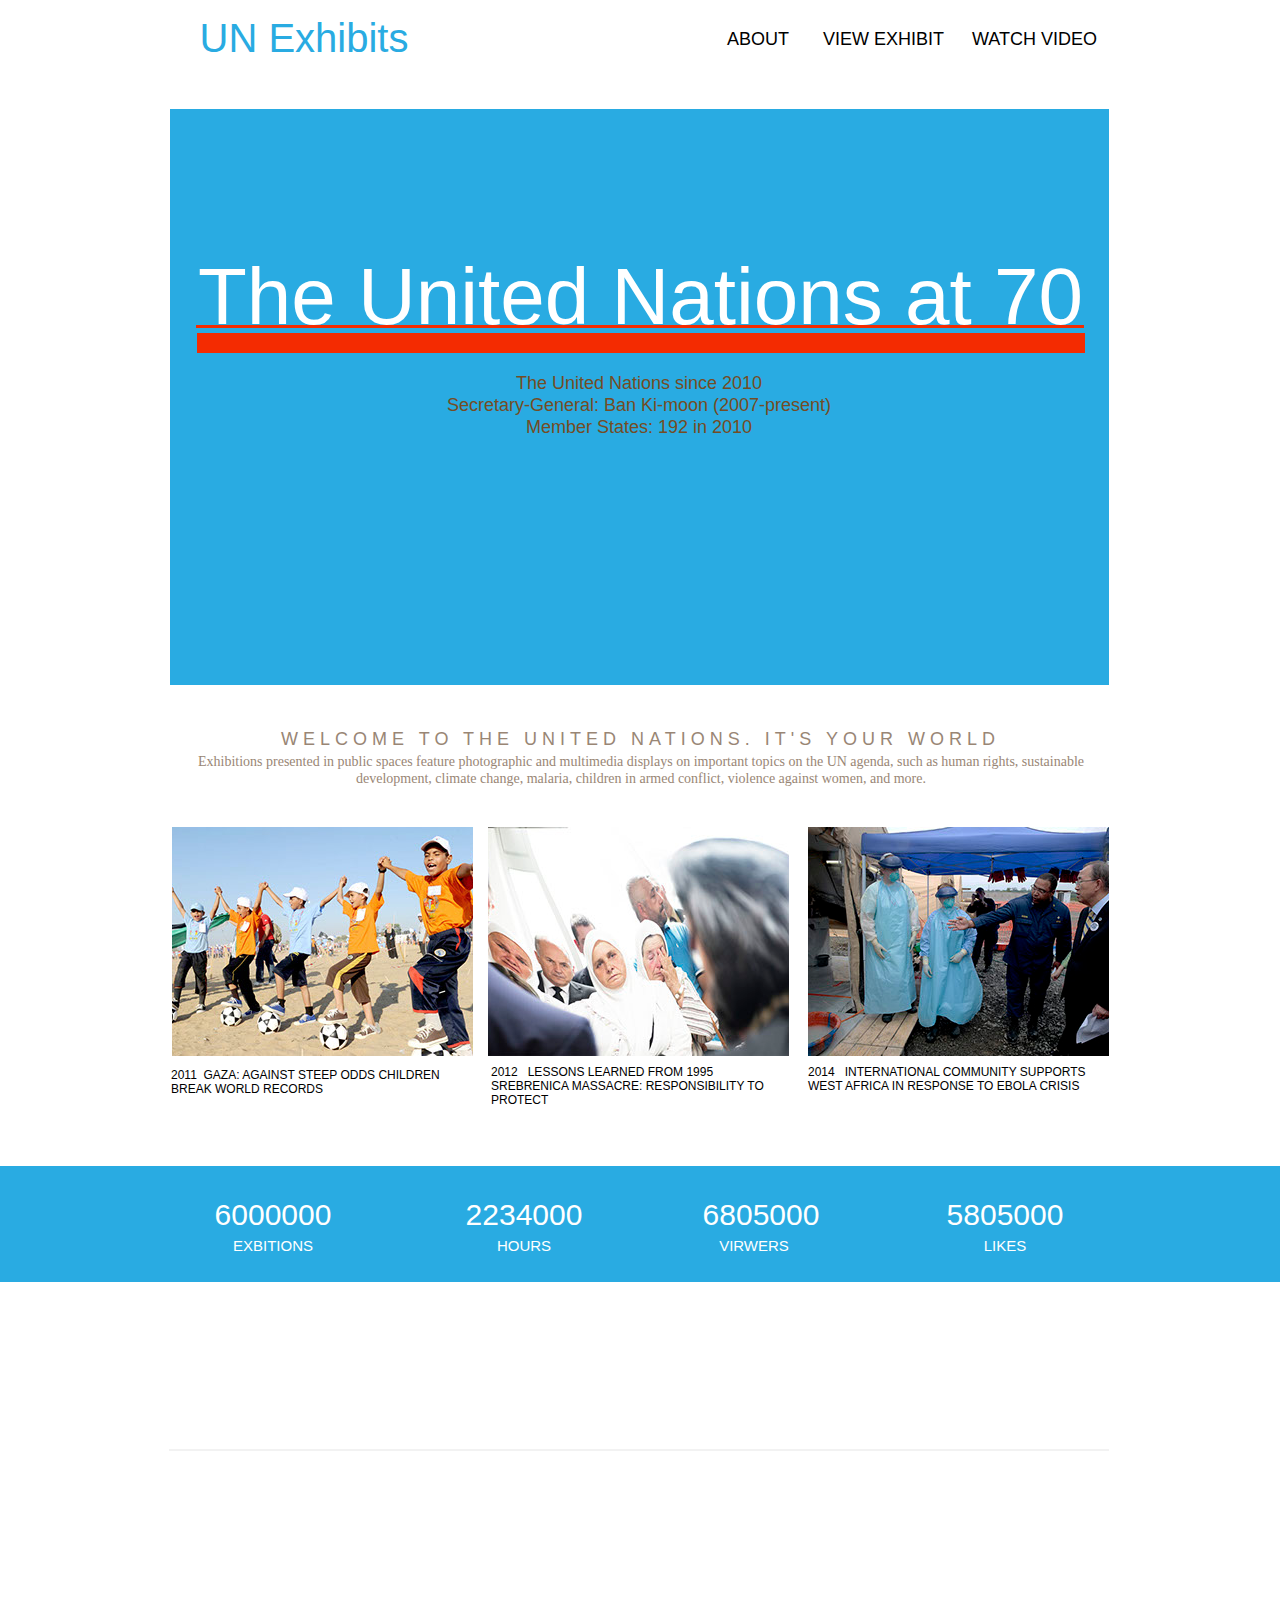
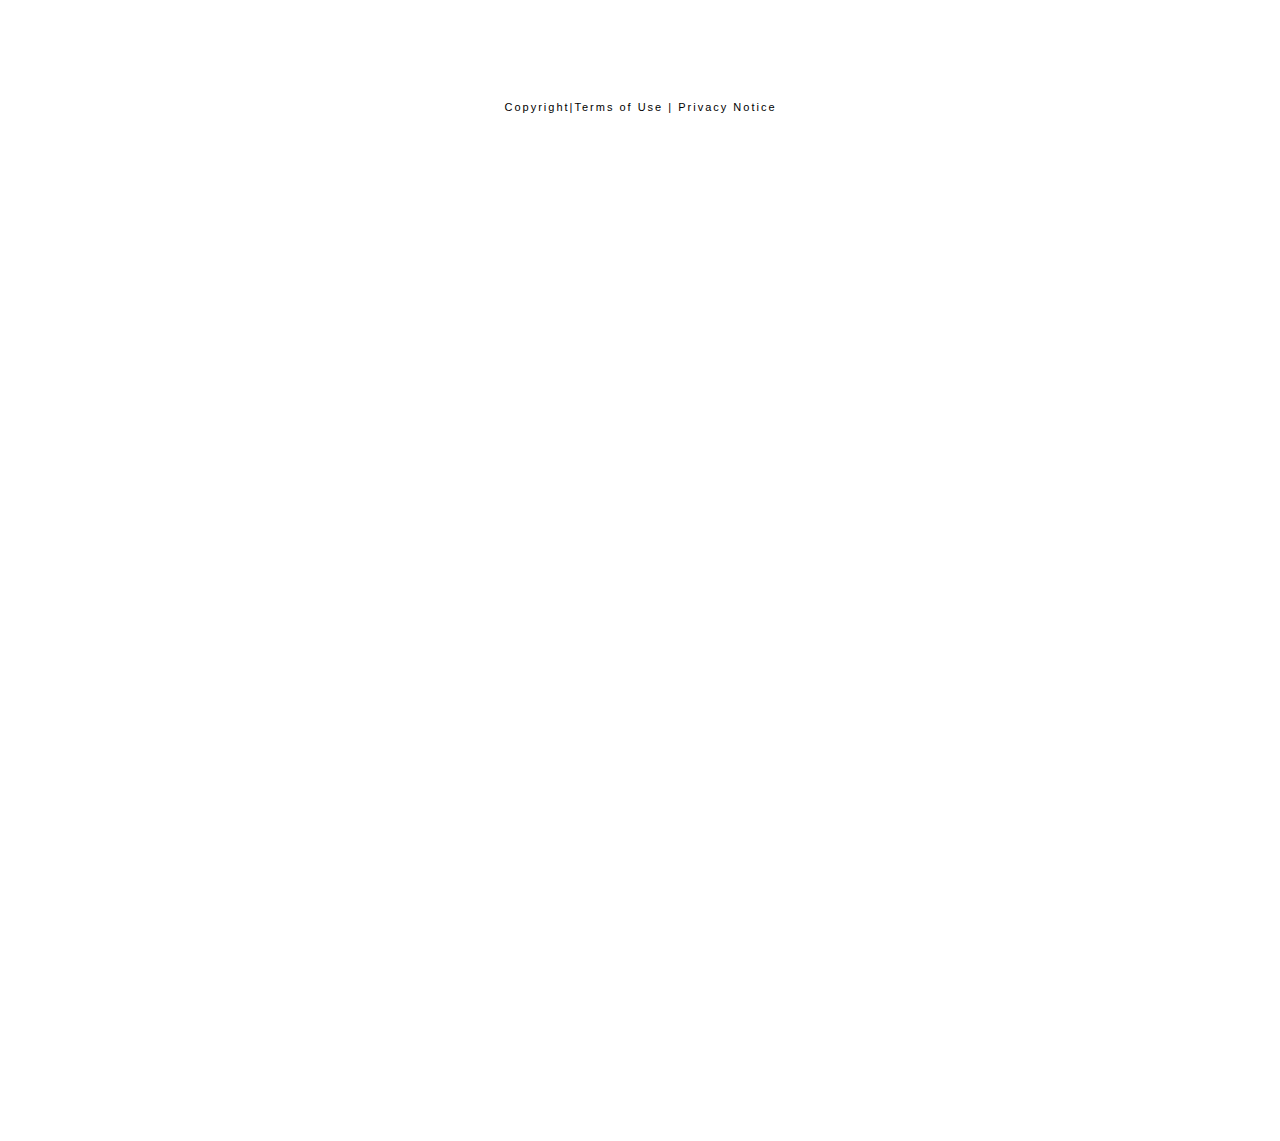
<file: index.html>
<!DOCTYPE html>
<html class="nojs html css_verticalspacer" lang="en-US">
 <head>

  <meta http-equiv="Content-type" content="text/html;charset=UTF-8"/>
  <meta name="generator" content="2015.2.1.352"/>
  
  <script type="text/javascript">
   // Update the 'nojs'/'js' class on the html node
document.documentElement.className = document.documentElement.className.replace(/\bnojs\b/g, 'js');

// Check that all required assets are uploaded and up-to-date
if(typeof Muse == "undefined") window.Muse = {}; window.Muse.assets = {"required":["jquery-1.8.3.min.js", "museutils.js", "museconfig.js", "jquery.musemenu.js", "jquery.musepolyfill.bgsize.js", "jquery.watch.js", "require.js", "index.css"], "outOfDate":[]};
</script>
  
  <title>MuseFree.com</title>
  <!-- CSS -->
  <link rel="stylesheet" type="text/css" href="css/site_global.css?crc=3991407399"/>
  <link rel="stylesheet" type="text/css" href="css/master_a-master.css?crc=76284791"/>
  <link rel="stylesheet" type="text/css" href="css/index.css?crc=3796319898" id="pagesheet"/>
  <!-- Other scripts -->
  <script type="text/javascript">
   var __adobewebfontsappname__ = "muse";
</script>
  <!-- JS includes -->
  <script type="text/javascript">
   document.write('\x3Cscript src="' + (document.location.protocol == 'https:' ? 'https:' : 'http:') + '//webfonts.creativecloud.com/coda:n4:all.js" type="text/javascript">\x3C/script>');
</script>
  <!--[if lt IE 9]>
  <script src="scripts/html5shiv.js?crc=4241844378" type="text/javascript"></script>
  <![endif]-->
   </head>
 <body>

  <div class="clearfix" id="page"><!-- column -->
   <div class="position_content" id="page_position_content">
    <div class="clearfix colelem" id="pmenuu3499"><!-- group -->
     <nav class="MenuBar clearfix grpelem" id="menuu3499"><!-- horizontal box -->
      <div class="MenuItemContainer clearfix grpelem" id="u3507"><!-- vertical box -->
       <a class="nonblock nontext MenuItem MenuItemWithSubMenu clearfix colelem" id="u3508" href="http://google.com" title="www.google.com"><!-- horizontal box --><div class="MenuItemLabel NoWrap clearfix grpelem" id="u3509-4"><!-- content --><p>UN Exhibits</p></div></a>
      </div>
     </nav>
     <nav class="MenuBar clearfix grpelem" id="menuu3213"><!-- horizontal box -->
      <div class="MenuItemContainer clearfix grpelem" id="u3221"><!-- vertical box -->
       <div class="MenuItem MenuItemWithSubMenu clearfix colelem" id="u3222"><!-- horizontal box -->
        <div class="MenuItemLabel NoWrap clearfix grpelem" id="u3225-4"><!-- content -->
         <p>ABOUT</p>
        </div>
       </div>
      </div>
      <div class="MenuItemContainer clearfix grpelem" id="u3228"><!-- vertical box -->
       <a class="nonblock nontext MenuItem MenuItemWithSubMenu clearfix colelem" id="u3229" href="sub-1.html"><!-- horizontal box --><div class="MenuItemLabel NoWrap clearfix grpelem" id="u3232-4"><!-- content --><p>VIEW EXHIBIT</p></div></a>
      </div>
      <div class="MenuItemContainer clearfix grpelem" id="u3214"><!-- vertical box -->
       <a class="nonblock nontext MenuItem MenuItemWithSubMenu clearfix colelem" id="u3217" href="sub-2.html"><!-- horizontal box --><div class="MenuItemLabel NoWrap clearfix grpelem" id="u3218-4"><!-- content --><p>WATCH VIDEO</p></div></a>
      </div>
     </nav>
    </div>
    <div class="clearfix colelem" id="pu3676-4"><!-- group -->
     <div class="clearfix grpelem" id="u3676-4"><!-- content -->
      <p>Exhibitions presented in public spaces feature photographic and multimedia displays on important topics on the UN agenda, such as human rights, sustainable development, climate change, malaria, children in armed conflict, violence against women, and more.</p>
     </div>
     <div class="clearfix grpelem" id="u7142"><!-- column -->
      <div class="position_content" id="u7142_position_content">
       <div class="clearfix colelem" id="pu5279"><!-- group -->
        <div class="grpelem" id="u5279"><!-- simple frame --></div>
        <div class="grpelem" id="u5282"><!-- simple frame --></div>
        <div class="clearfix grpelem" id="u3670-4"><!-- content -->
         <p>The United Nations at 70</p>
        </div>
       </div>
       <div class="clearfix colelem" id="u5273-10"><!-- content -->
        <p id="u5273-2">The United Nations since 2010</p>
        <p id="u5273-4">Secretary-General: Ban Ki-moon (2007-present)</p>
        <p id="u5273-6">Member States: 192 in 2010</p>
        <p id="u5273-7">&nbsp;</p>
        <p id="u5273-8">&nbsp;</p>
       </div>
      </div>
     </div>
    </div>
    <div class="clearfix colelem" id="pu750-4"><!-- group -->
     <a class="nonblock nontext clearfix grpelem" id="u750-4" href="http://musefree.com"><!-- content --><p>WELCOME TO THE UNITED NATIONS. IT'S YOUR WORLD</p></a>
     <div class="clearfix grpelem" id="u3679-4"><!-- content -->
      <p>Exhibitions presented in public spaces feature photographic and multimedia displays on important topics on the UN agenda, such as human rights, sustainable development, climate change, malaria, children in armed conflict, violence against women, and more.</p>
     </div>
    </div>
    <div class="clearfix colelem" id="pu4787"><!-- group -->
     <div class="museBGSize clip_frame clearfix grpelem" id="u4787"><!-- image -->
      <img class="position_content" id="u4787_img" src="images/photo%203-1.jpg?crc=3885126478" alt="" width="361" height="229"/>
     </div>
     <div class="museBGSize clip_frame clearfix grpelem" id="u4795"><!-- image -->
      <img class="position_content" id="u4795_img" src="images/photo%205-1.jpg?crc=4216705650" alt="" width="344" height="229"/>
     </div>
     <div class="museBGSize clip_frame clearfix grpelem" id="u4798"><!-- image -->
      <img class="position_content" id="u4798_img" src="images/photo%208-1.jpg?crc=120272930" alt="" width="344" height="229"/>
     </div>
    </div>
    <div class="clearfix colelem" id="pu738-4"><!-- group -->
     <div class="clearfix grpelem" id="u738-4"><!-- content -->
      <p>2011&nbsp; Gaza: Against steep odds children break world records</p>
     </div>
     <div class="clearfix grpelem" id="u5276-5"><!-- content -->
      <p>2012&nbsp;&nbsp; Lessons learned from 1995 Srebrenica massacre: Responsibility to protect</p>
      <p>&nbsp;</p>
     </div>
     <div class="clearfix grpelem" id="u742-5"><!-- content -->
      <p id="u742-2">2014&nbsp;&nbsp; International community supports West Africa in response to Ebola crisis</p>
      <p id="u742-3">&nbsp;</p>
     </div>
    </div>
    <div class="browser_width colelem" id="u1182-bw">
     <div id="u1182"><!-- group -->
      <div class="clearfix" id="u1182_align_to_page">
       <div class="clearfix grpelem" id="pu689-4"><!-- group -->
        <div class="counter clearfix grpelem" id="u689-4"><!-- content -->
         <p>6000000</p>
        </div>
        <div class="clearfix grpelem" id="u690-4"><!-- content -->
         <p>exbitions</p>
        </div>
       </div>
       <div class="clearfix grpelem" id="pu692-4"><!-- group -->
        <div class="clearfix grpelem" id="u692-4"><!-- content -->
         <p>hours</p>
        </div>
        <div class="counter clearfix grpelem" id="u694-4"><!-- content -->
         <p>2234000</p>
        </div>
       </div>
       <div class="clearfix grpelem" id="pu691-4"><!-- group -->
        <div class="clearfix grpelem" id="u691-4"><!-- content -->
         <p>virwers</p>
        </div>
        <div class="counter clearfix grpelem" id="u695-4"><!-- content -->
         <p>6805000</p>
        </div>
       </div>
       <div class="clearfix grpelem" id="pu693-4"><!-- group -->
        <div class="clearfix grpelem" id="u693-4"><!-- content -->
         <p>likes</p>
        </div>
        <div class="counter clearfix grpelem" id="u696-4"><!-- content -->
         <p>5805000</p>
        </div>
       </div>
      </div>
     </div>
    </div>
    <div class="clearfix colelem" id="pu453"><!-- group -->
     <div class="browser_width grpelem" id="u453-bw">
      <div class="size_browser_width" id="u453"><!-- custom html -->
       
<iframe class="actAsDiv" width="100%" height="400" frameborder="0" scrolling="no" marginheight="0" marginwidth="0" src="https://maps.google.com/maps?f=q&amp;source=s_q&amp;hl=en&amp;q=United%20states%20ny&amp;aq=0&amp;ie=UTF8&amp;t=m&amp;z=12&amp;iwloc=A&amp;output=embed"></iframe>

      </div>
     </div>
     <div class="grpelem" id="u660"><!-- simple frame --></div>
    </div>
    <div class="verticalspacer" data-offset-top="1669" data-content-above-spacer="1669" data-content-below-spacer="1063"></div>
    <a class="nonblock nontext clearfix colelem" id="u477-4" href="http://www.musefree.com"><!-- content --><p>Copyright|Terms of Use | Privacy Notice</p></a>
    <a class="nonblock nontext clearfix colelem" id="u7521-4" href="http://www.musefree.com"><!-- content --><p>Copyright|Terms of Use | Privacy Notice</p></a>
   </div>
  </div>
  <!-- Other scripts -->
  <script type="text/javascript">
   window.Muse.assets.check=function(d){if(!window.Muse.assets.checked){window.Muse.assets.checked=!0;var b={},c=function(a,b){if(window.getComputedStyle){var c=window.getComputedStyle(a,null);return c&&c.getPropertyValue(b)||c&&c[b]||""}if(document.documentElement.currentStyle)return(c=a.currentStyle)&&c[b]||a.style&&a.style[b]||"";return""},a=function(a){if(a.match(/^rgb/))return a=a.replace(/\s+/g,"").match(/([\d\,]+)/gi)[0].split(","),(parseInt(a[0])<<16)+(parseInt(a[1])<<8)+parseInt(a[2]);if(a.match(/^\#/))return parseInt(a.substr(1),
16);return 0},g=function(g){for(var f=document.getElementsByTagName("link"),i=0;i<f.length;i++)if("text/css"==f[i].type){var h=(f[i].href||"").match(/\/?css\/([\w\-]+\.css)\?crc=(\d+)/);if(!h||!h[1]||!h[2])break;b[h[1]]=h[2]}f=document.createElement("div");f.className="version";f.style.cssText="display:none; width:1px; height:1px;";document.getElementsByTagName("body")[0].appendChild(f);for(i=0;i<Muse.assets.required.length;){var h=Muse.assets.required[i],l=h.match(/([\w\-\.]+)\.(\w+)$/),k=l&&l[1]?
l[1]:null,l=l&&l[2]?l[2]:null;switch(l.toLowerCase()){case "css":k=k.replace(/\W/gi,"_").replace(/^([^a-z])/gi,"_$1");f.className+=" "+k;k=a(c(f,"color"));l=a(c(f,"backgroundColor"));k!=0||l!=0?(Muse.assets.required.splice(i,1),"undefined"!=typeof b[h]&&(k!=b[h]>>>24||l!=(b[h]&16777215))&&Muse.assets.outOfDate.push(h)):i++;f.className="version";break;case "js":k.match(/^jquery-[\d\.]+/gi)&&d&&d().jquery=="1.8.3"?Muse.assets.required.splice(i,1):i++;break;default:throw Error("Unsupported file type: "+
l);}}f.parentNode.removeChild(f);if(Muse.assets.outOfDate.length||Muse.assets.required.length)f="Some files on the server may be missing or incorrect. Clear browser cache and try again. If the problem persists please contact website author.",g&&Muse.assets.outOfDate.length&&(f+="\nOut of date: "+Muse.assets.outOfDate.join(",")),g&&Muse.assets.required.length&&(f+="\nMissing: "+Muse.assets.required.join(",")),alert(f)};location&&location.search&&location.search.match&&location.search.match(/muse_debug/gi)?setTimeout(function(){g(!0)},5E3):g()}};
var muse_init=function(){require.config({baseUrl:""});require(["jquery","museutils","whatinput","jquery.musemenu","jquery.musepolyfill.bgsize","jquery.watch"],function(d){var $ = d;$(document).ready(function(){try{
window.Muse.assets.check($);/* body */
Muse.Utils.transformMarkupToFixBrowserProblemsPreInit();/* body */
Muse.Utils.prepHyperlinks(true);/* body */
Muse.Utils.resizeHeight('.browser_width');/* resize height */
Muse.Utils.requestAnimationFrame(function() { $('body').addClass('initialized'); });/* mark body as initialized */
Muse.Utils.fullPage('#page');/* 100% height page */
Muse.Utils.initWidget('.MenuBar', ['#bp_infinity'], function(elem) { return $(elem).museMenu(); });/* unifiedNavBar */
Muse.Utils.showWidgetsWhenReady();/* body */
Muse.Utils.transformMarkupToFixBrowserProblems();/* body */
}catch(b){if(b&&"function"==typeof b.notify?b.notify():Muse.Assert.fail("Error calling selector function: "+b),false)throw b;}})})};

</script>
  <!-- RequireJS script -->
  <script src="scripts/require.js?crc=4108833657" type="text/javascript" async data-main="scripts/museconfig.js?crc=169177150" onload="if (requirejs) requirejs.onError = function(requireType, requireModule) { if (requireType && requireType.toString && requireType.toString().indexOf && 0 <= requireType.toString().indexOf('#scripterror')) window.Muse.assets.check(); }" onerror="window.Muse.assets.check();"></script>
   </body>
</html>
</file>
<file: css/site_global.css>
html{min-height:100%;min-width:100%;-ms-text-size-adjust:none;}body,div,dl,dt,dd,ul,ol,li,nav,h1,h2,h3,h4,h5,h6,pre,code,form,fieldset,legend,input,button,textarea,p,blockquote,th,td,a{margin:0px;padding:0px;border-width:0px;border-style:solid;border-color:transparent;-webkit-transform-origin:left top;-ms-transform-origin:left top;-o-transform-origin:left top;transform-origin:left top;background-repeat:no-repeat;}.transition{-webkit-transition-property:background-image,background-position,background-color,border-color,border-radius,color,font-size,font-style,font-weight,letter-spacing,line-height,text-align,box-shadow,text-shadow,opacity;transition-property:background-image,background-position,background-color,border-color,border-radius,color,font-size,font-style,font-weight,letter-spacing,line-height,text-align,box-shadow,text-shadow,opacity;}.transition *{-webkit-transition:inherit;transition:inherit;}table{border-collapse:collapse;border-spacing:0px;}fieldset,img{border:0px;border-style:solid;-webkit-transform-origin:left top;-ms-transform-origin:left top;-o-transform-origin:left top;transform-origin:left top;}address,caption,cite,code,dfn,em,strong,th,var,optgroup{font-style:inherit;font-weight:inherit;}del,ins{text-decoration:none;}li{list-style:none;}caption,th{text-align:left;}h1,h2,h3,h4,h5,h6{font-size:100%;font-weight:inherit;}input,button,textarea,select,optgroup,option{font-family:inherit;font-size:inherit;font-style:inherit;font-weight:inherit;}input,textarea{-webkit-appearance:none;-webkit-border-radius:0;}body{font-family:Arial, Helvetica Neue, Helvetica, sans-serif;text-align:left;font-size:14px;line-height:17px;word-wrap:break-word;text-rendering:optimizeLegibility;-moz-font-feature-settings:'liga';-ms-font-feature-settings:'liga';-webkit-font-feature-settings:'liga';font-feature-settings:'liga';}a:link{color:#0000FF;text-decoration:underline;}a:visited{color:#800080;text-decoration:underline;}a:hover{color:#0000FF;text-decoration:underline;}a:active{color:#EE0000;text-decoration:underline;}a.nontext{color:black;text-decoration:none;font-style:normal;font-weight:normal;}.normal_text{color:#000000;direction:ltr;font-family:Arial, Helvetica Neue, Helvetica, sans-serif;font-size:14px;font-style:normal;font-weight:normal;letter-spacing:0px;line-height:17px;text-align:left;text-decoration:none;text-indent:0px;text-transform:none;vertical-align:0px;padding:0px;}.Tweeter{color:#29ABE2;font-family:Helvetica, Helvetica Neue, Arial, sans-serif;font-size:12px;padding:0px 0px 0px 20px;}.Text{color:#3C4B4F;font-family:Courier New, Courier, monospace;font-size:16px;line-height:32px;text-align:center;padding:0px;}.Heading{color:#000000;font-family:Courier New, Courier, monospace;font-size:18px;letter-spacing:10px;text-align:center;padding:0px;}.list0 li:before{position:absolute;right:100%;letter-spacing:0px;text-decoration:none;font-weight:normal;font-style:normal;}.rtl-list li:before{right:auto;left:100%;}.nls-None > li:before,.nls-None .list3 > li:before,.nls-None .list6 > li:before{margin-right:6px;content:'•';}.nls-None .list1 > li:before,.nls-None .list4 > li:before,.nls-None .list7 > li:before{margin-right:6px;content:'○';}.nls-None,.nls-None .list1,.nls-None .list2,.nls-None .list3,.nls-None .list4,.nls-None .list5,.nls-None .list6,.nls-None .list7,.nls-None .list8{padding-left:34px;}.nls-None.rtl-list,.nls-None .list1.rtl-list,.nls-None .list2.rtl-list,.nls-None .list3.rtl-list,.nls-None .list4.rtl-list,.nls-None .list5.rtl-list,.nls-None .list6.rtl-list,.nls-None .list7.rtl-list,.nls-None .list8.rtl-list{padding-left:0px;padding-right:34px;}.nls-None .list2 > li:before,.nls-None .list5 > li:before,.nls-None .list8 > li:before{margin-right:6px;content:'-';}.nls-None.rtl-list > li:before,.nls-None .list1.rtl-list > li:before,.nls-None .list2.rtl-list > li:before,.nls-None .list3.rtl-list > li:before,.nls-None .list4.rtl-list > li:before,.nls-None .list5.rtl-list > li:before,.nls-None .list6.rtl-list > li:before,.nls-None .list7.rtl-list > li:before,.nls-None .list8.rtl-list > li:before{margin-right:0px;margin-left:6px;}.TabbedPanelsTab{white-space:nowrap;}.MenuBar .MenuBarView,.MenuBar .SubMenuView{display:block;list-style:none;}.MenuBar .SubMenu{display:none;position:absolute;}.NoWrap{white-space:nowrap;word-wrap:normal;}.rootelem{margin-left:auto;margin-right:auto;}.colelem{display:inline;float:left;clear:both;}.clearfix:after{content:"\0020";visibility:hidden;display:block;height:0px;clear:both;}*:first-child+html .clearfix{zoom:1;}.clip_frame{overflow:hidden;}.popup_anchor{position:relative;width:0px;height:0px;}.popup_element{z-index:100000;}.svg{display:block;vertical-align:top;}span.wrap{content:'';clear:left;display:block;}span.actAsInlineDiv{display:inline-block;}.position_content,.excludeFromNormalFlow{float:left;}.preload_images{position:absolute;overflow:hidden;left:-9999px;top:-9999px;height:1px;width:1px;}.preload{height:1px;width:1px;}.animateStates{-webkit-transition:0.3s ease-in-out;-moz-transition:0.3s ease-in-out;-o-transition:0.3s ease-in-out;transition:0.3s ease-in-out;}[data-whatinput="mouse"] *:focus,[data-whatinput="touch"] *:focus,input:focus,textarea:focus{outline:none;}textarea{resize:none;overflow:auto;}.fld-prompt{pointer-events:none;}.wrapped-input{position:absolute;top:0px;left:0px;background:transparent;border:none;}.submit-btn{z-index:50000;cursor:pointer;}.anchor_item{width:22px;height:18px;}.MenuBar .SubMenuVisible,.MenuBarVertical .SubMenuVisible,.MenuBar .SubMenu .SubMenuVisible,.popup_element.Active,span.actAsPara,.actAsDiv,a.nonblock.nontext,img.block{display:block;}.widget_invisible,.js .invi,.js .mse_pre_init{visibility:hidden;}.ose_ei{visibility:hidden;z-index:0;}.no_vert_scroll{overflow-y:hidden;}.always_vert_scroll{overflow-y:scroll;}.always_horz_scroll{overflow-x:scroll;}.fullscreen{overflow:hidden;left:0px;top:0px;position:fixed;height:100%;width:100%;-moz-box-sizing:border-box;-webkit-box-sizing:border-box;-ms-box-sizing:border-box;box-sizing:border-box;}.fullwidth{position:absolute;}.borderbox{-moz-box-sizing:border-box;-webkit-box-sizing:border-box;-ms-box-sizing:border-box;box-sizing:border-box;}.scroll_wrapper{position:absolute;overflow:auto;left:0px;right:0px;top:0px;bottom:0px;padding-top:0px;padding-bottom:0px;margin-top:0px;margin-bottom:0px;}.browser_width > *{position:absolute;left:0px;right:0px;}.grpelem,.accordion_wrapper{display:inline;float:left;}.fld-checkbox input[type=checkbox],.fld-radiobutton input[type=radio]{position:absolute;overflow:hidden;clip:rect(0px, 0px, 0px, 0px);height:1px;width:1px;margin:-1px;padding:0px;border:0px;}.fld-checkbox input[type=checkbox] + label,.fld-radiobutton input[type=radio] + label{display:inline-block;background-repeat:no-repeat;cursor:pointer;float:left;width:100%;height:100%;}.pointer_cursor,.fld-recaptcha-mode,.fld-recaptcha-refresh,.fld-recaptcha-help{cursor:pointer;}p,h1,h2,h3,h4,h5,h6,ol,ul,span.actAsPara{max-height:1000000px;}.superscript{vertical-align:super;font-size:66%;line-height:0px;}.subscript{vertical-align:sub;font-size:66%;line-height:0px;}.horizontalSlideShow{-ms-touch-action:pan-y;touch-action:pan-y;}.verticalSlideShow{-ms-touch-action:pan-x;touch-action:pan-x;}.colelem100,.verticalspacer{clear:both;}.list0 li,.MenuBar .MenuItemContainer,.SlideShowContentPanel .fullscreen img,.css_verticalspacer .verticalspacer{position:relative;}.popup_element.Inactive,.js .disn,.js .an_invi,.hidden,.breakpoint{display:none;}#muse_css_mq{position:absolute;display:none;background-color:#FFFFFE;}.fluid_height_spacer{width:0.01px;}.muse_check_css{display:none;position:fixed;}@media screen and (-webkit-min-device-pixel-ratio:0){body{text-rendering:auto;}}
</file>
<file: css/master_a-master.css>
#u3507,#u3508{background-color:transparent;}#u3508:hover{background-color:#F15A24;}#u3509-4{border-width:0px;border-color:transparent;background-color:transparent;color:#29ABE2;text-align:center;font-size:40px;line-height:48px;font-family:coda, sans-serif;font-weight:400;}#u3508:hover #u3509-4 p{color:#FFFFFF;visibility:inherit;}#u3508.MuseMenuActive #u3509-4 p{color:#29ABE2;visibility:inherit;}.MenuItem{cursor:pointer;}#menuu3499,#menuu3213{border-width:0px;border-color:transparent;background-color:transparent;}#u3508.MuseMenuActive,#u3221,#u3222{background-color:transparent;}#u3222:hover{background-color:#F15A24;}#u3225-4{border-width:0px;border-color:transparent;background-color:transparent;color:#000000;text-align:center;font-size:18px;line-height:22px;font-family:coda, sans-serif;font-weight:400;}#u3222:hover #u3225-4 p{color:#FFFFFF;visibility:inherit;}#u3222.MuseMenuActive,#u3228,#u3229{background-color:transparent;}#u3229:hover{background-color:#F15A24;}#u3232-4{border-width:0px;border-color:transparent;background-color:transparent;color:#000000;text-align:center;font-size:18px;line-height:22px;font-family:coda, sans-serif;font-weight:400;}#u3229:hover #u3232-4 p{color:#FFFFFF;visibility:inherit;}#u3229.MuseMenuActive,#u3214,#u3217{background-color:transparent;}#u3217:hover{background-color:#F15A24;}#u3217.MuseMenuActive{background-color:transparent;}#u3218-4{border-width:0px;border-color:transparent;background-color:transparent;color:#000000;text-align:center;font-size:18px;line-height:22px;font-family:coda, sans-serif;font-weight:400;}#u3217:hover #u3218-4 p{color:#FFFFFF;visibility:inherit;}#u3222.MuseMenuActive #u3225-4 p,#u3229.MuseMenuActive #u3232-4 p,#u3217.MuseMenuActive #u3218-4 p{color:#000000;visibility:inherit;}
</file>
<file: css/index.css>
.version.index{color:#0000E2;background-color:#473E9A;}#page{z-index:1;width:980px;min-height:2731.55px;background-image:none;border-width:0px;border-color:#000000;background-color:transparent;padding-bottom:0px;margin-left:auto;margin-right:auto;}#page_position_content{padding-top:14px;padding-bottom:1018px;width:0.01px;}#pmenuu3499{z-index:86;width:0.01px;margin-left:33px;}#menuu3499{z-index:86;width:243px;position:relative;margin-right:-10000px;}#u3507{width:243px;min-height:48px;position:relative;margin-right:-10000px;}#u3508{width:243px;position:relative;}#u3508:hover{width:243px;min-height:0px;margin:0px;}#u3508.MuseMenuActive{width:243px;min-height:0px;margin:0px;}#u3509-4{width:214px;min-height:48px;position:relative;margin-right:-10000px;left:14px;}#u3508:hover #u3509-4{padding-top:0px;padding-bottom:0px;min-height:48px;width:214px;margin:0px -10000px 0px 0px;}#u3508.MuseMenuActive #u3509-4{padding-top:0px;padding-bottom:0px;min-height:48px;width:214px;margin:0px -10000px 0px 0px;}#menuu3213{z-index:67;width:398px;position:relative;margin-right:-10000px;margin-top:8px;left:527px;}#u3221{width:94px;min-height:34px;position:relative;margin-right:-10000px;}#u3222{width:94px;padding-bottom:12px;position:relative;}#u3222:hover{width:94px;min-height:0px;margin:0px;}#u3222.MuseMenuActive{width:94px;min-height:0px;margin:0px;}#u3225-4{width:59px;min-height:22px;position:relative;margin-right:-10000px;top:6px;left:17px;}#u3222:hover #u3225-4{padding-top:0px;padding-bottom:0px;min-height:22px;width:59px;margin:0px -10000px 0px 0px;}#u3222.MuseMenuActive #u3225-4{padding-top:0px;padding-bottom:0px;min-height:22px;width:59px;margin:0px -10000px 0px 0px;}#u3228{width:147px;min-height:34px;position:relative;margin-right:-10000px;left:96px;}#u3229{width:147px;padding-bottom:12px;position:relative;}#u3229:hover{width:147px;min-height:0px;margin:0px;}#u3229.MuseMenuActive{width:147px;min-height:0px;margin:0px;}#u3232-4{width:112px;min-height:22px;position:relative;margin-right:-10000px;top:6px;left:17px;}#u3229:hover #u3232-4{padding-top:0px;padding-bottom:0px;min-height:22px;width:112px;margin:0px -10000px 0px 0px;}#u3229.MuseMenuActive #u3232-4{padding-top:0px;padding-bottom:0px;min-height:22px;width:112px;margin:0px -10000px 0px 0px;}#u3214{width:153px;min-height:34px;position:relative;margin-right:-10000px;left:245px;}#u3217{width:153px;padding-bottom:12px;position:relative;}#u3217:hover{width:153px;min-height:0px;margin:0px;}#u3217.MuseMenuActive{width:153px;min-height:0px;margin:0px;}#u3218-4{width:118px;min-height:22px;position:relative;margin-right:-10000px;top:6px;left:17px;}#u3217:hover #u3218-4{padding-top:0px;padding-bottom:0px;min-height:22px;width:118px;margin:0px -10000px 0px 0px;}#u3217.MuseMenuActive #u3218-4{padding-top:0px;padding-bottom:0px;min-height:22px;width:118px;margin:0px -10000px 0px 0px;}#pu3676-4{z-index:12;width:0.01px;margin-left:20px;margin-top:47px;}#u3676-4{z-index:12;width:523px;background-color:transparent;position:relative;margin-right:-10000px;margin-top:210px;left:137px;}#u7142{z-index:93;width:939px;background-color:#29ABE2;padding-bottom:0px;position:relative;margin-right:-10000px;}#u7142_position_content{padding-top:140px;padding-bottom:219px;width:100%;}#pu5279{z-index:114;width:0.01px;margin-left:26px;}#u5279{z-index:114;width:888px;height:3px;background-color:#F42B01;position:relative;margin-right:-10000px;margin-top:76px;}#u5282{z-index:115;width:888px;height:20px;background-color:#F42B01;position:relative;margin-right:-10000px;margin-top:84px;left:1px;}#u3670-4{z-index:116;width:886px;min-height:67px;background-color:transparent;color:#FFFFFF;font-size:80px;line-height:96px;font-family:Helvetica, Helvetica Neue, Arial, sans-serif;position:relative;margin-right:-10000px;left:2px;}#u5273-10{z-index:104;width:940px;min-height:53px;background-color:transparent;color:#754C24;font-family:coda, sans-serif;font-weight:400;left:-1px;margin-top:19px;position:relative;}#u5273-2,#u5273-4,#u5273-6{font-size:18px;text-align:center;line-height:22px;}#u5273-7{font-size:12px;text-align:center;line-height:14px;}#pu750-4{z-index:58;width:0.01px;margin-left:20px;margin-top:43px;}#u750-4{z-index:58;width:941px;min-height:50px;background-color:transparent;color:#998675;text-align:center;letter-spacing:5px;text-transform:uppercase;font-size:18px;line-height:22px;font-family:Helvetica, Helvetica Neue, Arial, sans-serif;position:relative;margin-right:-10000px;}#u3679-4{z-index:94;width:940px;min-height:74px;background-color:transparent;color:#998675;text-align:center;font-family:Times, Times New Roman, Georgia, serif;position:relative;margin-right:-10000px;margin-top:25px;left:1px;}#pu4787{z-index:98;width:0.01px;margin-left:22px;}#u4787{z-index:98;width:301px;position:relative;margin-right:-10000px;background:transparent url("../images/photo%201-1.jpg?crc=4027198340") no-repeat left top;background-size:cover;}#u4787_img{margin-left:-30px;margin-right:-30px;}#u4795{z-index:100;width:301px;position:relative;margin-right:-10000px;left:316px;background:transparent url("../images/photo%201-1.jpg?crc=4027198340") no-repeat left top;background-size:cover;}#u4798{z-index:102;width:301px;position:relative;margin-right:-10000px;left:636px;background:transparent url("../images/photo%201-1.jpg?crc=4027198340") no-repeat left top;background-size:cover;}#u4795_img,#u4798_img{margin-left:-21px;margin-right:-22px;}#pu738-4{z-index:49;width:0.01px;margin-left:21px;margin-top:9px;}#u738-4{z-index:49;width:301px;min-height:24px;background-color:transparent;text-transform:uppercase;font-size:12px;line-height:14px;font-family:coda, sans-serif;font-weight:400;position:relative;margin-right:-10000px;margin-top:3px;}#u5276-5{z-index:62;width:301px;min-height:24px;background-color:transparent;text-transform:uppercase;font-size:12px;line-height:14px;font-family:coda, sans-serif;font-weight:400;position:relative;margin-right:-10000px;left:320px;}#u742-5{z-index:53;width:301px;min-height:24px;background-color:transparent;text-transform:uppercase;font-family:coda, sans-serif;font-weight:400;position:relative;margin-right:-10000px;left:637px;}#u5273-8,#u742-2{font-size:12px;line-height:14px;}#u742-3{font-size:16px;line-height:19px;}#u1182{z-index:16;min-height:97px;background-color:#29ABE2;padding-bottom:19px;}#u1182_align_to_page{margin-left:auto;margin-right:auto;position:relative;width:980px;}#pu689-4{z-index:17;width:0.01px;margin-right:-10000px;margin-top:34px;margin-left:19px;}#u689-4{z-index:17;width:208px;min-height:56px;color:#FFFFFF;text-align:center;line-height:30px;text-transform:uppercase;font-size:30px;font-family:coda, sans-serif;font-weight:400;position:relative;margin-right:-10000px;}.counter{border-width:0px;border-color:#000000;background-color:transparent;}#u690-4{z-index:21;width:208px;min-height:25px;background-color:transparent;color:#FFFFFF;text-align:center;line-height:15px;text-transform:uppercase;font-size:15px;font-family:coda, sans-serif;font-weight:400;position:relative;margin-right:-10000px;margin-top:38px;}#pu692-4{z-index:29;width:0.01px;margin-right:-10000px;margin-top:34px;margin-left:270px;}#u692-4{z-index:29;width:208px;min-height:25px;background-color:transparent;color:#FFFFFF;text-align:center;line-height:15px;text-transform:uppercase;font-size:15px;font-family:coda, sans-serif;font-weight:400;position:relative;margin-right:-10000px;margin-top:38px;}#u694-4{z-index:37;width:208px;min-height:56px;color:#FFFFFF;text-align:center;line-height:30px;text-transform:uppercase;font-size:30px;font-family:coda, sans-serif;font-weight:400;position:relative;margin-right:-10000px;}#pu691-4{z-index:25;width:0.01px;margin-right:-10000px;margin-top:34px;margin-left:500px;}#u691-4{z-index:25;width:208px;min-height:25px;background-color:transparent;color:#FFFFFF;text-align:center;line-height:15px;text-transform:uppercase;font-size:15px;font-family:coda, sans-serif;font-weight:400;position:relative;margin-right:-10000px;margin-top:38px;}#u695-4{z-index:41;width:208px;min-height:56px;color:#FFFFFF;text-align:center;line-height:30px;text-transform:uppercase;font-size:30px;font-family:coda, sans-serif;font-weight:400;position:relative;margin-right:-10000px;left:7px;}#pu693-4{z-index:33;width:0.01px;margin-right:-10000px;margin-top:34px;margin-left:751px;}#u693-4{z-index:33;width:208px;min-height:25px;background-color:transparent;color:#FFFFFF;text-align:center;line-height:15px;text-transform:uppercase;font-size:15px;font-family:coda, sans-serif;font-weight:400;position:relative;margin-right:-10000px;margin-top:38px;}#u690-4:hover,#u692-4:hover,#u691-4:hover,#u693-4:hover{padding-top:0px;padding-bottom:0px;min-height:25px;width:208px;margin:38px -10000px 0px 0px;}#u690-4:hover p,#u692-4:hover p,#u691-4:hover p,#u693-4:hover p{color:#F42B01;visibility:inherit;}#u696-4{z-index:45;width:208px;min-height:56px;color:#FFFFFF;text-align:center;line-height:30px;text-transform:uppercase;font-size:30px;font-family:coda, sans-serif;font-weight:400;position:relative;margin-right:-10000px;}.js body{visibility:hidden;}.js body.initialized{visibility:visible;}#u1182-bw{z-index:16;min-height:97px;margin-top:45px;}#pu453{z-index:2;width:0.01px;margin-top:-4px;}#u453{z-index:2;min-height:400px;border-width:0px;border-color:transparent;background-color:transparent;}#u453-bw{z-index:2;min-height:400px;}#u660{z-index:11;width:940px;height:2px;background-color:#F2F2F2;position:relative;margin-right:-10000px;margin-top:171px;left:19px;}.css_verticalspacer .verticalspacer{height:calc(100vh - 2732px);}#u477-4{z-index:3;width:941px;min-height:22px;border-width:0px;background-color:transparent;color:#000000;text-align:center;letter-spacing:2px;font-size:11px;line-height:13px;font-family:coda, sans-serif;font-weight:400;margin-left:20px;top:-797px;margin-bottom:-22px;position:relative;}#u7521-4{z-index:7;width:941px;min-height:22px;border-width:0px;background-color:transparent;color:#000000;text-align:center;letter-spacing:2px;font-size:11px;line-height:13px;font-family:coda, sans-serif;font-weight:400;margin-left:20px;margin-top:23px;position:relative;}#muse_css_mq,.html{background-color:#FFFFFF;}body{position:relative;min-width:980px;}
</file>
